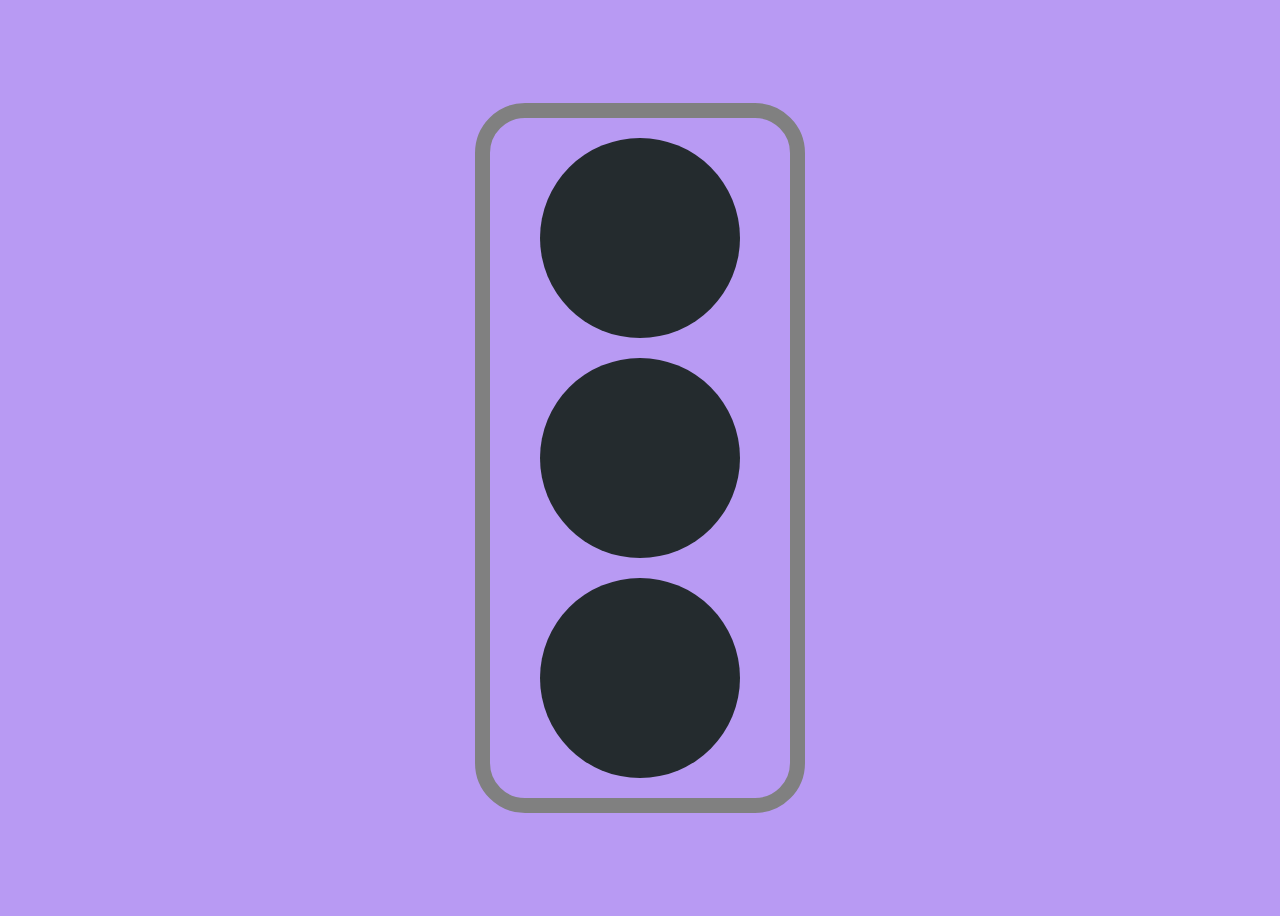
<file: DZ5/index.html>
<!DOCTYPE html>
<html lang="en">
    <head>
        <meta charset="UTF-8">
        <title>Title</title>
        <link rel="stylesheet" href="style.css">
    </head>
        <body>
            <div class="light">
                <div class="red">
                    <div class="color" id="red">
                        <p>STOP</p>
                    </div>
                </div>
                <div class="yellow">
                    <div class="color" id="yellow">
                        <p>WAIT</p>
                    </div>
                </div>
                <div class="green">
                    <div class="color" id="green">
                        <p>GO</p>
                    </div>
                </div>
            </div>
        </body>
    <script src="main.js"></script>
</html>
</file>
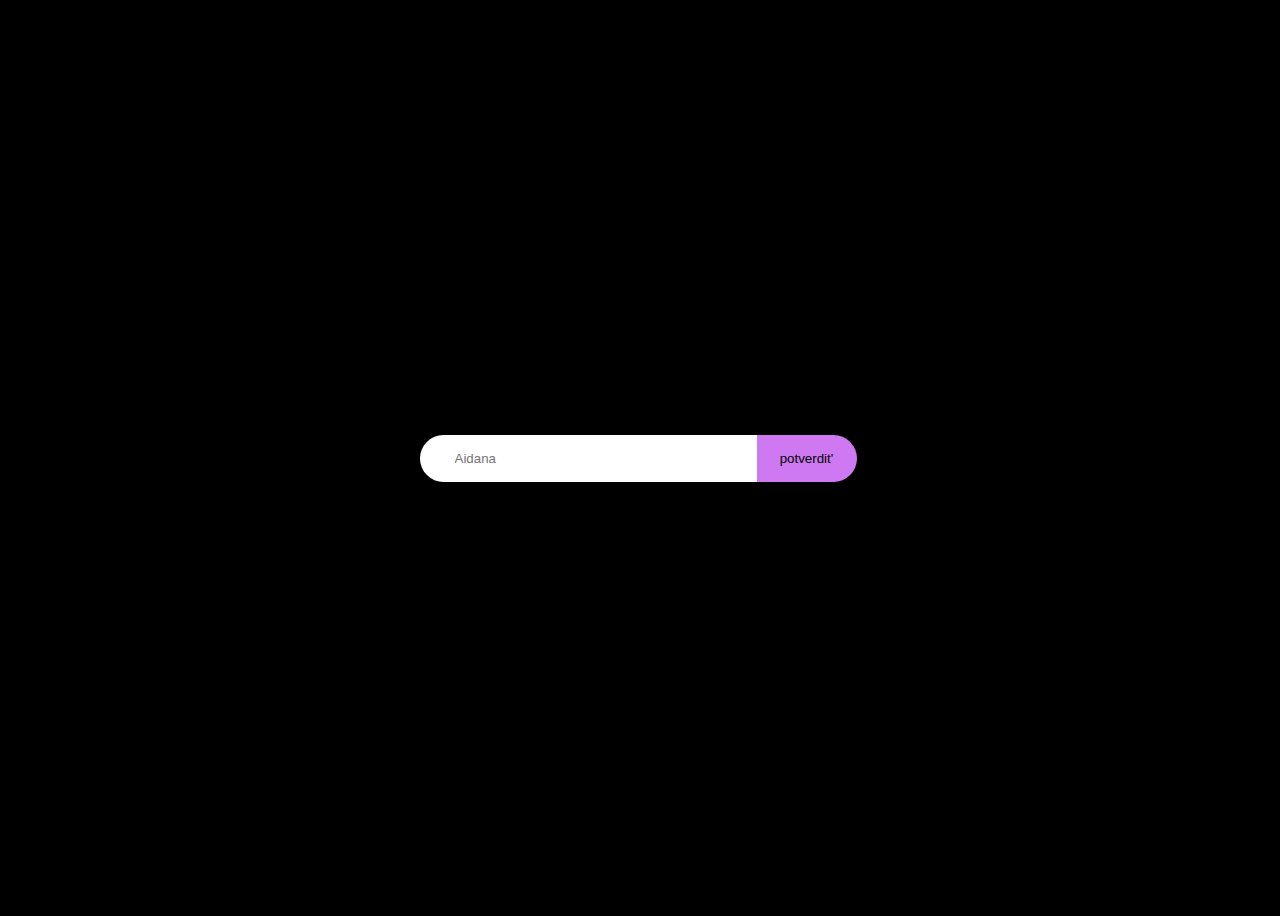
<file: Dz6/index.html>
<!DOCTYPE html>
<html lang="en">
  <head>
      <meta charset="UTF-8">
      <title>Title</title>
    <link rel="stylesheet" href="style.css">
  </head>
    <body>
    <div class="inner">
        <div class="input">
            <input id="name" type="text" placeholder="Aidana">
            <input id="knopka" type="submit" value="potverdit'">
        </div>
        <div class="list"></div>
    </div>

    </body>
  <script src="main.js"></script>
</html>
</file>
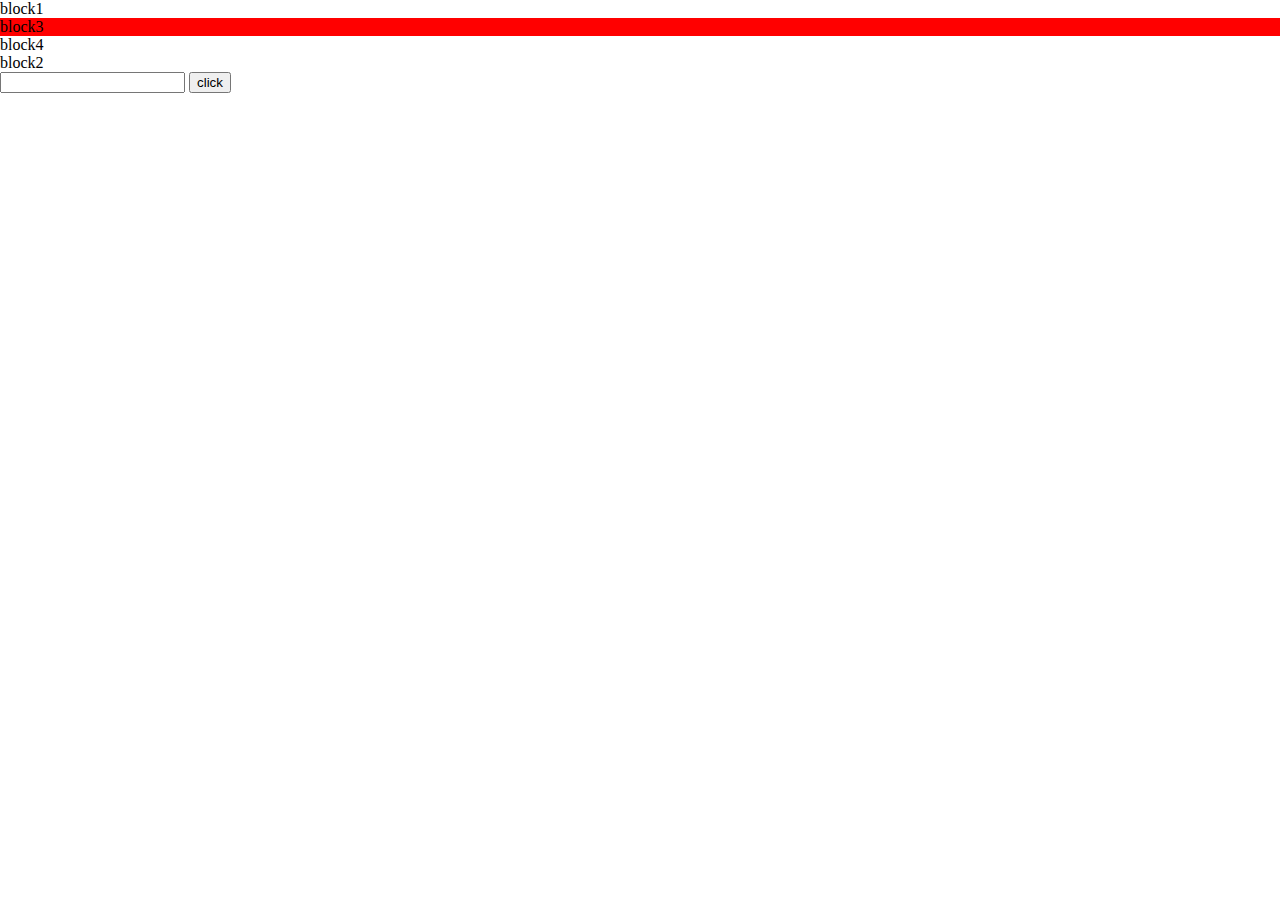
<file: Lesson 4/index.html>
<!DOCTYPE html>
<html lang="en">
    <head>
        <meta charset="UTF-8">
        <title>Title</title>
        <link rel="stylesheet" href="style.css">

    </head>
        <body>
        <div class="main">
            <div class="main">block1</div>
            <div class="main" id="block3">block3</div>
            <div class="main">block4</div>
            <div class="main">block2</div>
        </div>

        <div class="test">
            <input type="text" id="input">
            <button id="button">click</button>
        </div>
        </body>
    <script src="gmain.js"> </script>
    </html>
</file>
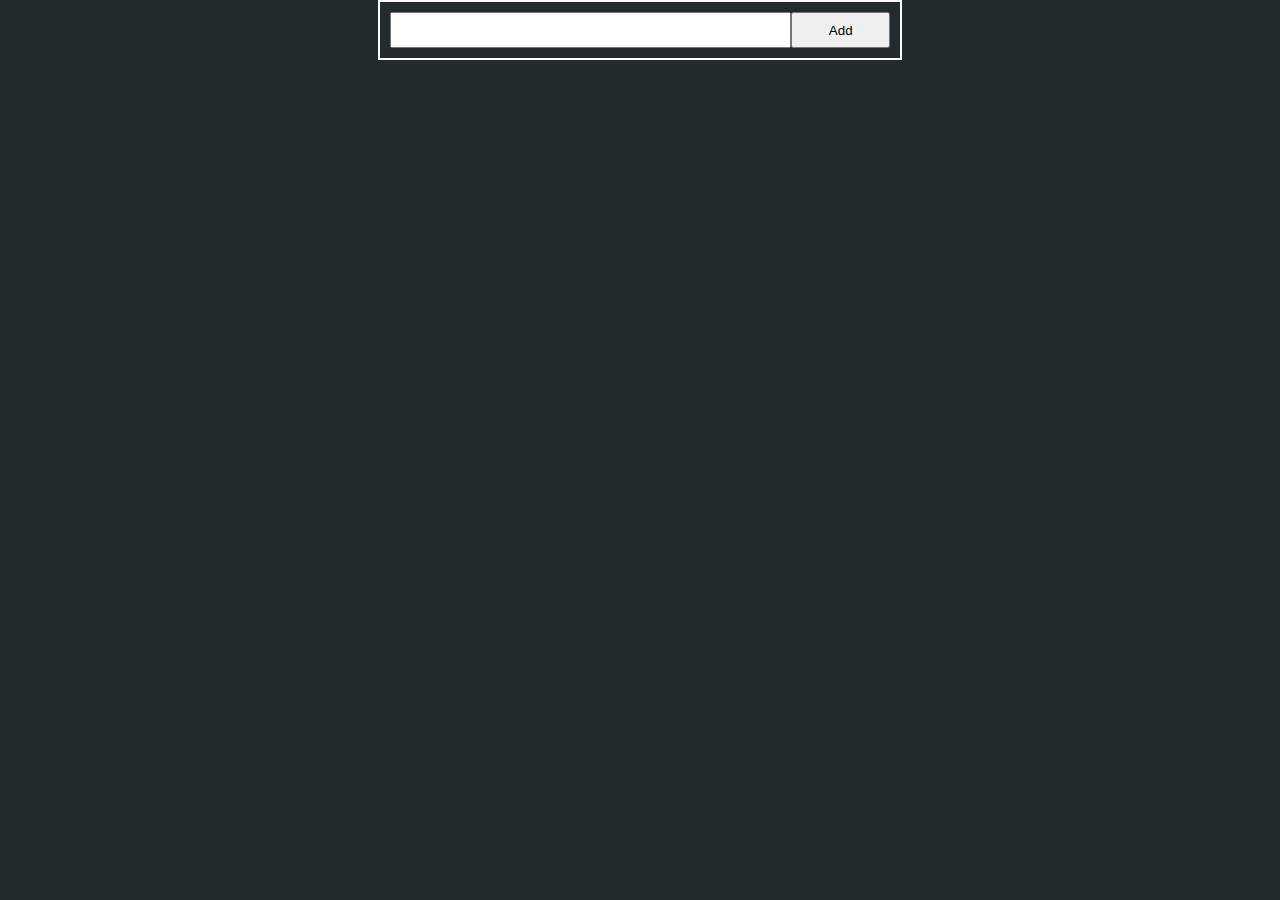
<file: lesson5/index.html>
<!DOCTYPE html>
<html lang="en">
<head>
    <meta charset="UTF-8">
    <title>Title</title>
    <link rel="stylesheet" href="style.css">
</head>
<body>
<div class="container">
    <div class="form">
        <div class="header">
            <input type="text" id="input">
            <button id="button">Add</button>
        </div>
        <div class="list"></div>
    </div>
</div>
</body>
<script src="main.js"></script>
</html>
</file>
<file: DZ5/style.css>
body{
    display: flex;
    justify-content: center;
    align-items: center;
    height: 100vh;
    background-color: #b89af3;
}
.light{
    border:15px solid grey;
    width: 300px;
    height: 680px;
    border-radius:50px;
}
.red{
    width: 200px;
    height: 200px;
    background-color: #242b2e;
    border-radius: 50%;
    margin: 20px auto;
}

.yellow {
    width: 200px;
    height: 200px;
    background-color: #242b2e;
    border-radius: 50%;
    margin: 20px auto;
}

.green{
    width: 200px;
    height: 200px;
    background-color: #242b2e;
    border-radius: 50%;
    margin: 20px auto;
}
.color{
    height: 200px;
    display: flex;
    justify-content: center;
    align-items: center;
}
.color p{
    font-size: 40px;
    color: #242b2e;

}
</file>
<file: Dz6/style.css>
body {
    background-color: black;
}
.inner {
    height: 100vh;
    display: flex;
    justify-content: center;
    align-items: center;
}
.input {
    position: absolute;

}
#name {
    width: 300px;
    height: 45px;
    border-radius: 30px 0 0 30px;
    border: none;
    padding-left: 35px;
    outline: none;

}
#knopka {
    position: relative;
    left: -4px;
    width: 100px;
    height: 47px;
    border-radius: 0 30px 30px 0;
    border: none;
    background-color: #ce78f1;
    cursor: pointer;
}
.list {
    position: relative;
}
.block {
    position: relative;
    top: 200px;
    width: 1080px;
    height: 300px;
    text-transform: uppercase;
    text-align: center;
    font-weight: 700;
    font-size: 100px;
    background: black;
    color: white;
}
</file>
<file: Lesson 4/style.css>
body{
    margin: 0;
    padding: 0;
}

#block3{
    background: red;
}
</file>
<file: lesson5/style.css>
body{
    margin: 0;
    padding: 0;
    background: #242b2e;
}
.container{
    display: flex;
    justify-content: center;
    align-items: center;

}
.form{
    border: 2px solid#fff;
    padding: 10px;
    width: 500px;
}
.header{
    justify-content: space-between;
    display: flex;
}
.header input{
    width: 80%;
    height: 30px;
    font-size: 18px;
}
.header button{
    width: 20%;
}
.todoBlock{
    display: flex;
    justify-content: space-between;
    align-items: center;
}
.actions button {
    width: 120px;
    height: 30px;
    font-size: 18px;
    border: 2px solid#fff;
    text-align: center;
}
.todoBlock p{
    color: #ffffff;
    font-size: 18px;
}
.change{
    background: green;
    color: #ffffff;
}
.delete{
    background: #ff4040;
    color:#ffffff;

}
</file>
